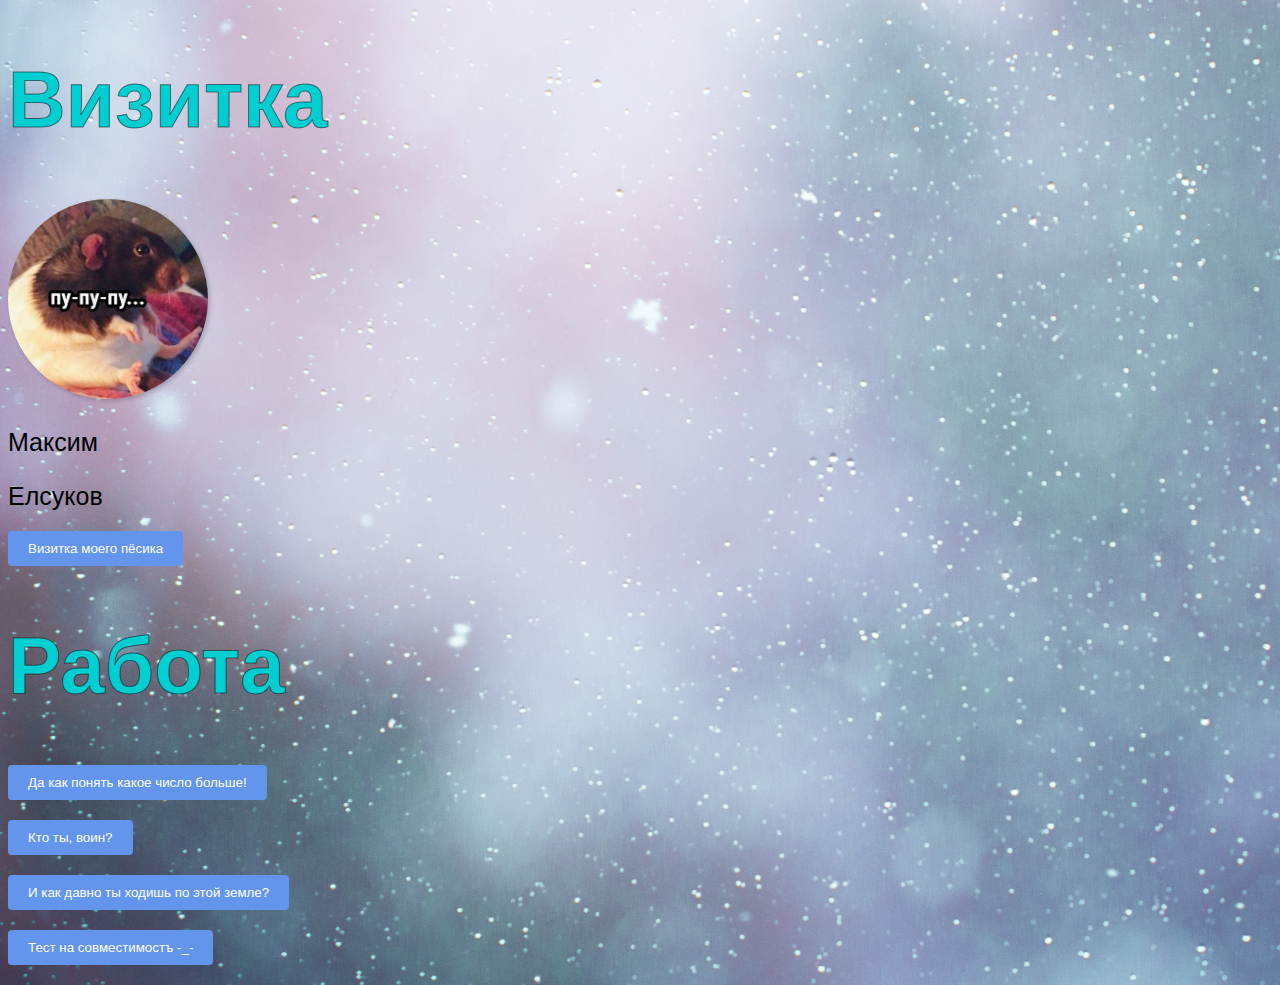
<file: index.html>
﻿<!DOCTYPE html>
<html lang="en">
<head>
    <meta charset="UTF-8">
    <meta name="viewport" content="width=device-width, initial-scale=1.0">
    <title>Визитка</title>
    <style>
        body {
            font-family: Arial, sans-serif;
            background-image: url('https://maksforl.github.io/fon1.jpg');
            background-repeat: no-repeat;
            background-size: cover;
        }

        h1 {
            font-size: 80px;
            color: #8B0000;
            -webkit-text-stroke: 1px rgba(0,0,0,0.5);
            -webkit-text-fill-color: #00CED1;
        }

        p {
            font-size: 25px;
            margin-bottom: 10px;
        }

        input[type="text"] {
            padding: 8px;
            border: 1px solid #ccc;
            border-radius: 4px;
        }

        button {
            padding: 10px 20px;
            background-color: #6495ED;
            color: #fff;
            border: none;
            border-radius: 4px;
            cursor: pointer;
        }

            button:hover {
                background-color: #ADD8E6;

            }
    </style>
</head>
<body>
    <h1>Визитка</h1>
    <img src="https://maksforl.github.io/mi.jpg" alt="Моё фото" style="width: 200px; height: 200px; border-radius: 50%; box-shadow: 2px 2px 4px rgba(0, 0, 0, 0.2);">
    <p><span id="name">Максим</span></p>
    <p><span id="surname">Елсуков</span></p>

    <h2><button onclick="window.location.href = 'baza.html';">Визитка моего пёсика</button></h2>


    <script>
        function changeSurname() {
            var newSurname = document.getElementById("newSurname").value;
            document.getElementById("surname").innerText = newSurname;
        }
        function changeName() {
            var newSurname = document.getElementById("newName").value;
            document.getElementById("name").innerText = newSurname;
        }

        function changeBackgroundColor() {
            var randomColor = '#' + Math.floor(Math.random() * 16777215).toString(16);
            document.body.style.backgroundColor = randomColor;
        }
    </script>
</body>
<body>
    <h1>Работа</h1>

    <h2><button onclick="window.location.href = 'LR3_1.html';">Да как понять какое число больше!</button></h2>
    <h2><button onclick="window.location.href = 'LR3_2.html';">Кто ты, воин?</button></h2>
    <h2><button onclick="window.location.href = 'LR3_3.html';">И как давно ты ходишь по этой земле?</button></h2>
    <h2><button onclick="window.location.href = 'labs-master/hr.html';">Тест на совместимостъ -_- </button></h2>

</body>
</html>
</file>
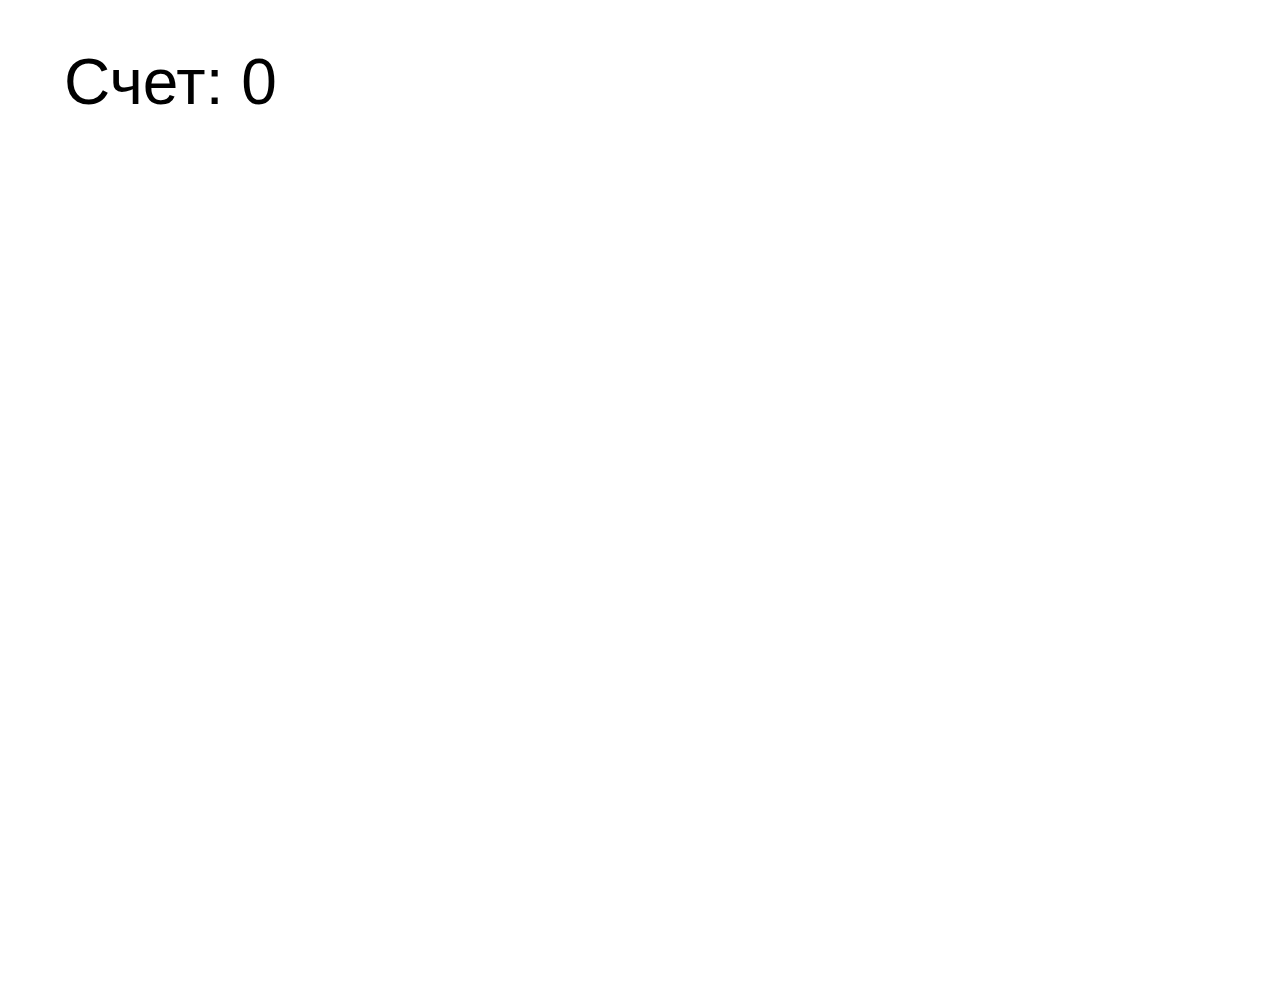
<file: HTM736.html>
﻿<!DOCTYPE html>
<html lang="en">
<head>
    <meta charset="UTF-8">
    <meta name="viewport" content="width=device-width, initial-scale=1.0">
    <title>Кликни на квадрат</title>
    <style>
        body {
            background-color: white;
            margin: 0;
            display: flex;
            justify-content: center;
            align-items: center;
            height: 100vh;
            overflow: hidden;
            font-family: Arial, sans-serif;
        }

        #square {
            width: 20vw; /* Увеличен размер квадрата, зависящий от ширины экрана */
            height: 20vw;
            background-color: white; /* Невидимый квадрат */
            position: absolute;
            display: none; /* Начально квадрат невидимый */
            border: 2px solid transparent; /* Начально рамка прозрачная */
            transition: border-color 0.3s ease-in-out; /* Плавное изменение цвета рамки */
        }

        #score {
            position: absolute;
            top: 5vh; /* Отступ сверху от ширины экрана */
            left: 5vw; /* Отступ слева от ширины экрана */
            font-size: 5vw; /* Адаптированный размер шрифта для мобильных устройств */
        }

        .highlight {
            background-color: yellow;
        }
    </style>
</head>
<body>
    <div id="score">Счет: 0</div>
    <div id="square"></div>

    <script>
        let score = 0;
        const square = document.getElementById('square');
        const scoreDisplay = document.getElementById('score');
        let isFirstAppearance = true;

        function moveSquare() {
            const x = Math.random() * (window.innerWidth - square.offsetWidth);
            const y = Math.random() * (window.innerHeight - square.offsetHeight);
            square.style.left = `${x}px`;
            square.style.top = `${y}px`;
            square.style.display = 'block'; // Показываем квадрат перед перемещением

            setTimeout(() => {
                isFirstAppearance = false;
                square.style.border = '2px solid transparent'; // Убираем рамку после 5 секунд
            }, 5000);
        }

        square.addEventListener('touchstart', () => {
            if (isFirstAppearance) {
                square.style.border = '2px solid red'; // Добавляем красную рамку при первом касании в первые 5 секунд
            }
            score++;
            scoreDisplay.textContent = `Счет: ${score}`;
            square.classList.add('highlight');
            setTimeout(() => {
                square.classList.remove('highlight');
                moveSquare();
            }, 200);
        });

        moveSquare(); // Вызываем функцию для первоначального размещения квадрата
    </script>
</body>
</html>
</file>
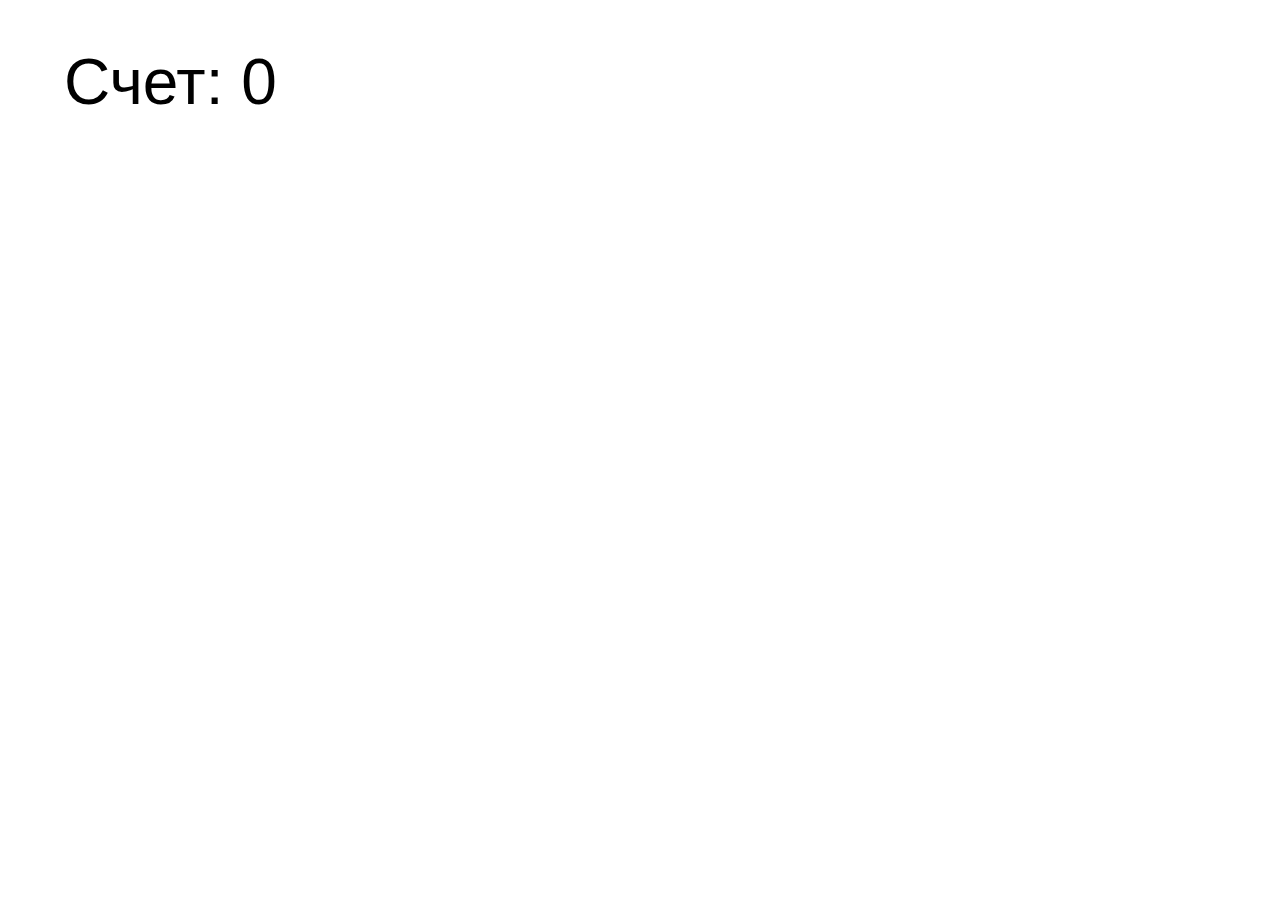
<file: HTML17464646h.html>
﻿<!DOCTYPE html>
<html lang="en">
<head>
    <meta charset="UTF-8">
    <meta name="viewport" content="width=device-width, initial-scale=1.0">
    <title>Кликни на квадрат</title>
    <style>
        body {
            background-color: white;
            margin: 0;
            display: flex;
            justify-content: center;
            align-items: center;
            height: 100vh;
            overflow: hidden;
            font-family: Arial, sans-serif;
        }

        #square {
            width: 20vw; /* Увеличен размер квадрата, зависящий от ширины экрана */
            height: 20vw;
            background-color: white; /* Невидимый квадрат */
            position: absolute;
        }

        #score {
            position: absolute;
            top: 5vh; /* Отступ сверху от ширины экрана */
            left: 5vw; /* Отступ слева от ширины экрана */
            font-size: 5vw; /* Адаптированный размер шрифта для мобильных устройств */
        }

        .highlight {
            background-color: yellow;
        }
    </style>
</head>
<body>
    <div id="score">Счет: 0</div>
    <div id="square"></div>

    <script>
let score = 0;
const square = document.getElementById('square');
const scoreDisplay = document.getElementById('score');

function moveSquare() {
            const x = Math.random() * (window.innerWidth - square.offsetWidth);
            const y = Math.random() * (window.innerHeight - square.offsetHeight);
            square.style.left = `${x}px`;
            square.style.top = `${y}px`;
            square.style.display = 'block'; // Показываем квадрат перед перемещением
}

square.addEventListener('touchstart', () => {
            score++;
            scoreDisplay.textContent = `Счет: ${score}`;
            square.classList.add('highlight');
            setTimeout(() => {
                square.classList.remove('highlight');
                moveSquare();
            }, 200);
});

moveSquare(); // Вызываем функцию для первоначального размещения квадрата
    </script>
</body>
</html>
</file>
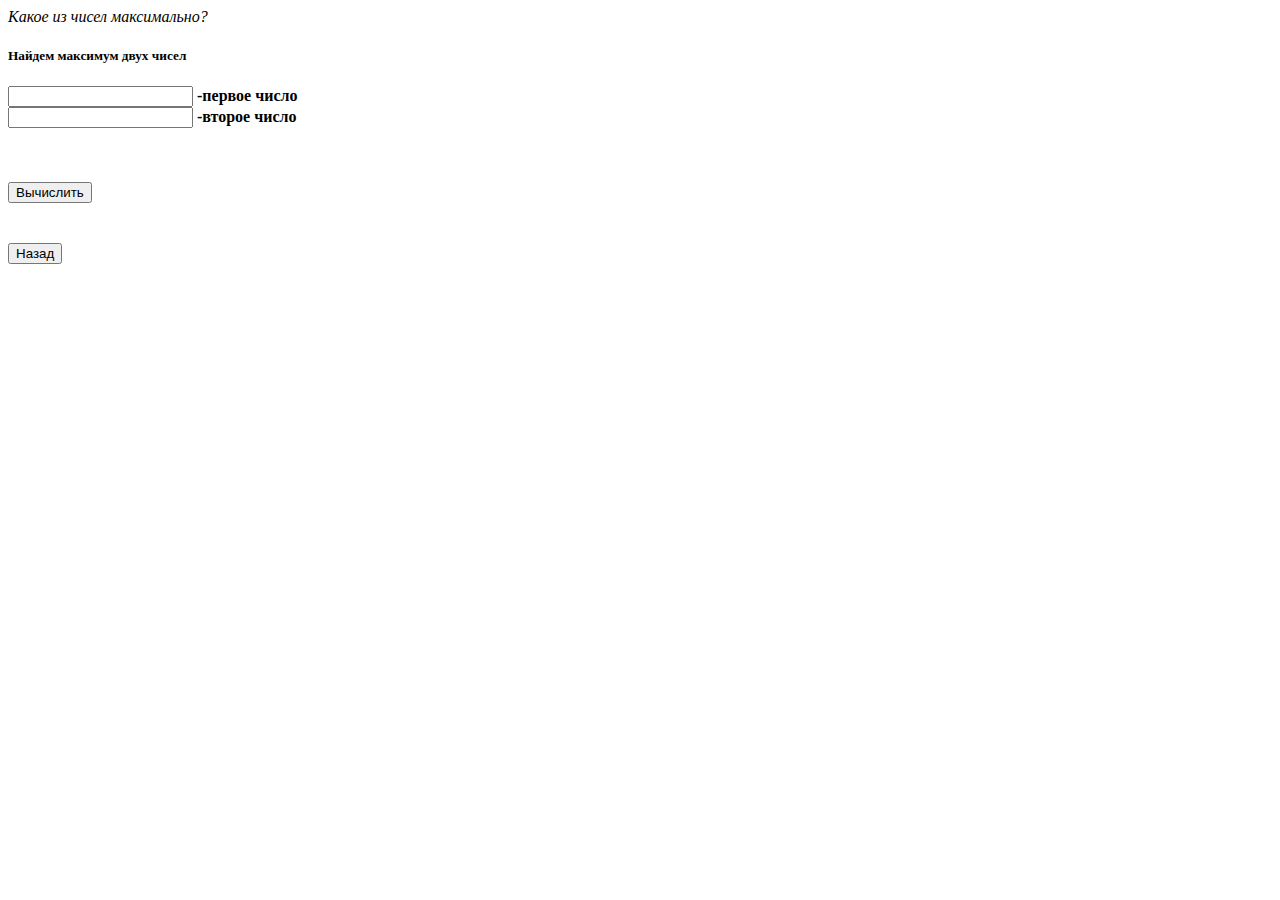
<file: LR3_1.html>
﻿<!DOCTYPE html>
<html>
<head>
    <little><i>Какое из чисел максимально?</i></little>
</head>
<body>
    <h5>Найдем максимум двух чисел</h5>
    <input type="number" id="n1">
    <b>
        <label1 for="n1">-первое число</label1>
    </b>
    <br>
    <input type="number" id="n2">
    <b>
        <label for="n2">-второе число</label>
    </b>
    <br>
    <br>
    <h1>
        <button onclick="findMax()">Вычислить</button>
        <br>
        <p id="otvet"></p>
    </h1>

    <script>
		function findMax(){

			var n1 = document.getElementById('n1').value;
			var n2 = document.getElementById('n2').value;

			var maxN = Math.max(n1, n2);

            document.getElementById('otvet').textContent = "Максимальное число для особо умных:  " + maxN;

		}
    </script>
</body>
<body>
    <h2><button onclick="window.location.href = 'index.html';">Назад</button></h2>
</body>
</html>
</file>
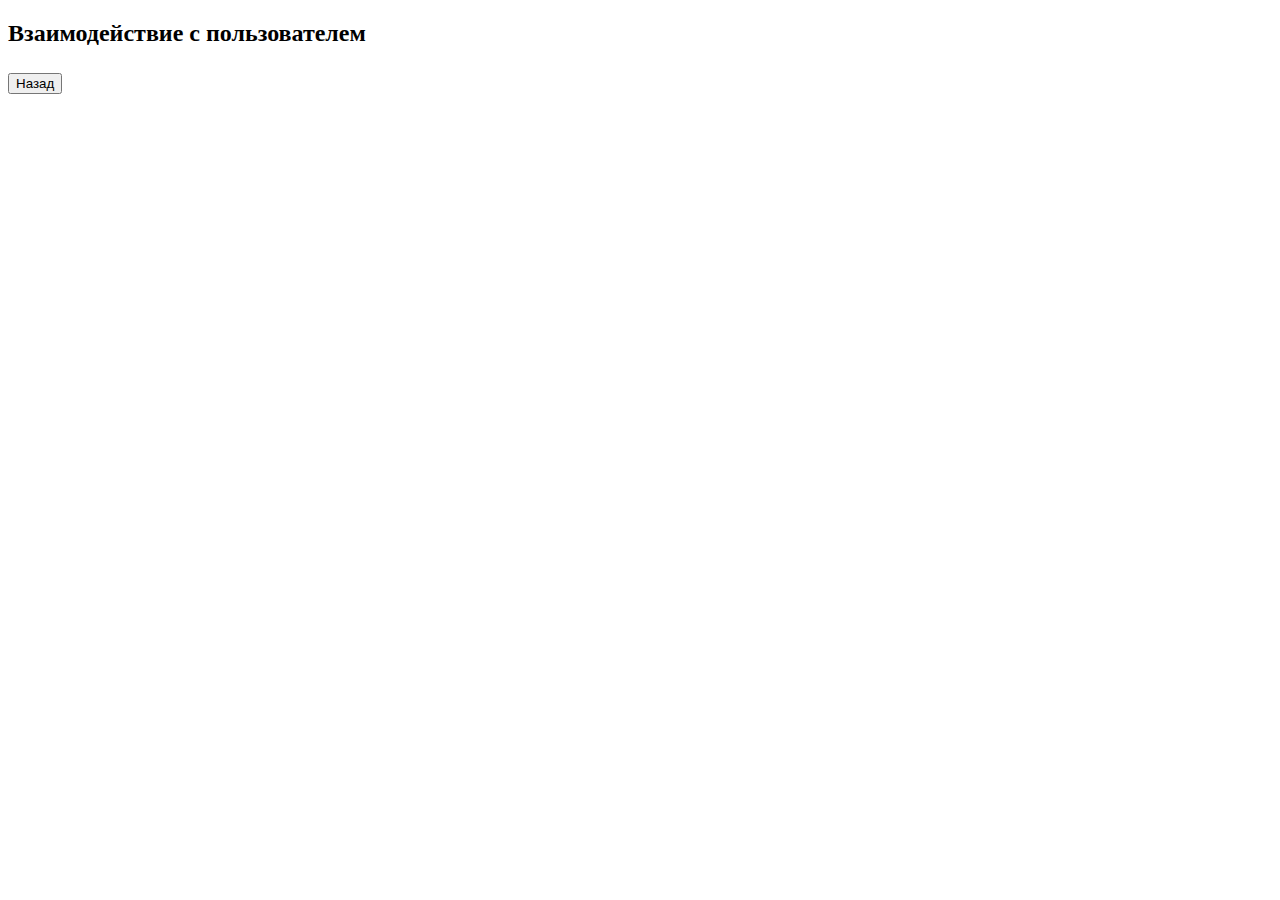
<file: LR3_2.html>
﻿<!DOCTYPE html>
<html>
<head>
    <h2>Взаимодействие с пользователем</h2>
</head>
<body>
    <script>
		if (confirm('Доброго времени суток, у этой страницы есть к вам вопрос, вы готовы ответить?')){
			var name = prompt('Как вас зовут?', 'Введите сюда ваше имя');
			alert("Ваше имя - " + name);
		}
		alert("Спасибо, что уделили время");

		var admin, name;

		//Записываем в name строку с именем
		name = "Максимъ";

		//Копируем значение из name в admin
		admin = name;

		//Выводим admin
		alert("Значение admin: " + admin);
		document.getElementById('res').textContent = "admin: " + admin;

    </script>
</body>
<body>
    <h2><button onclick="window.location.href = 'index.html';">Назад</button></h2>
</body>
</html>
</file>
